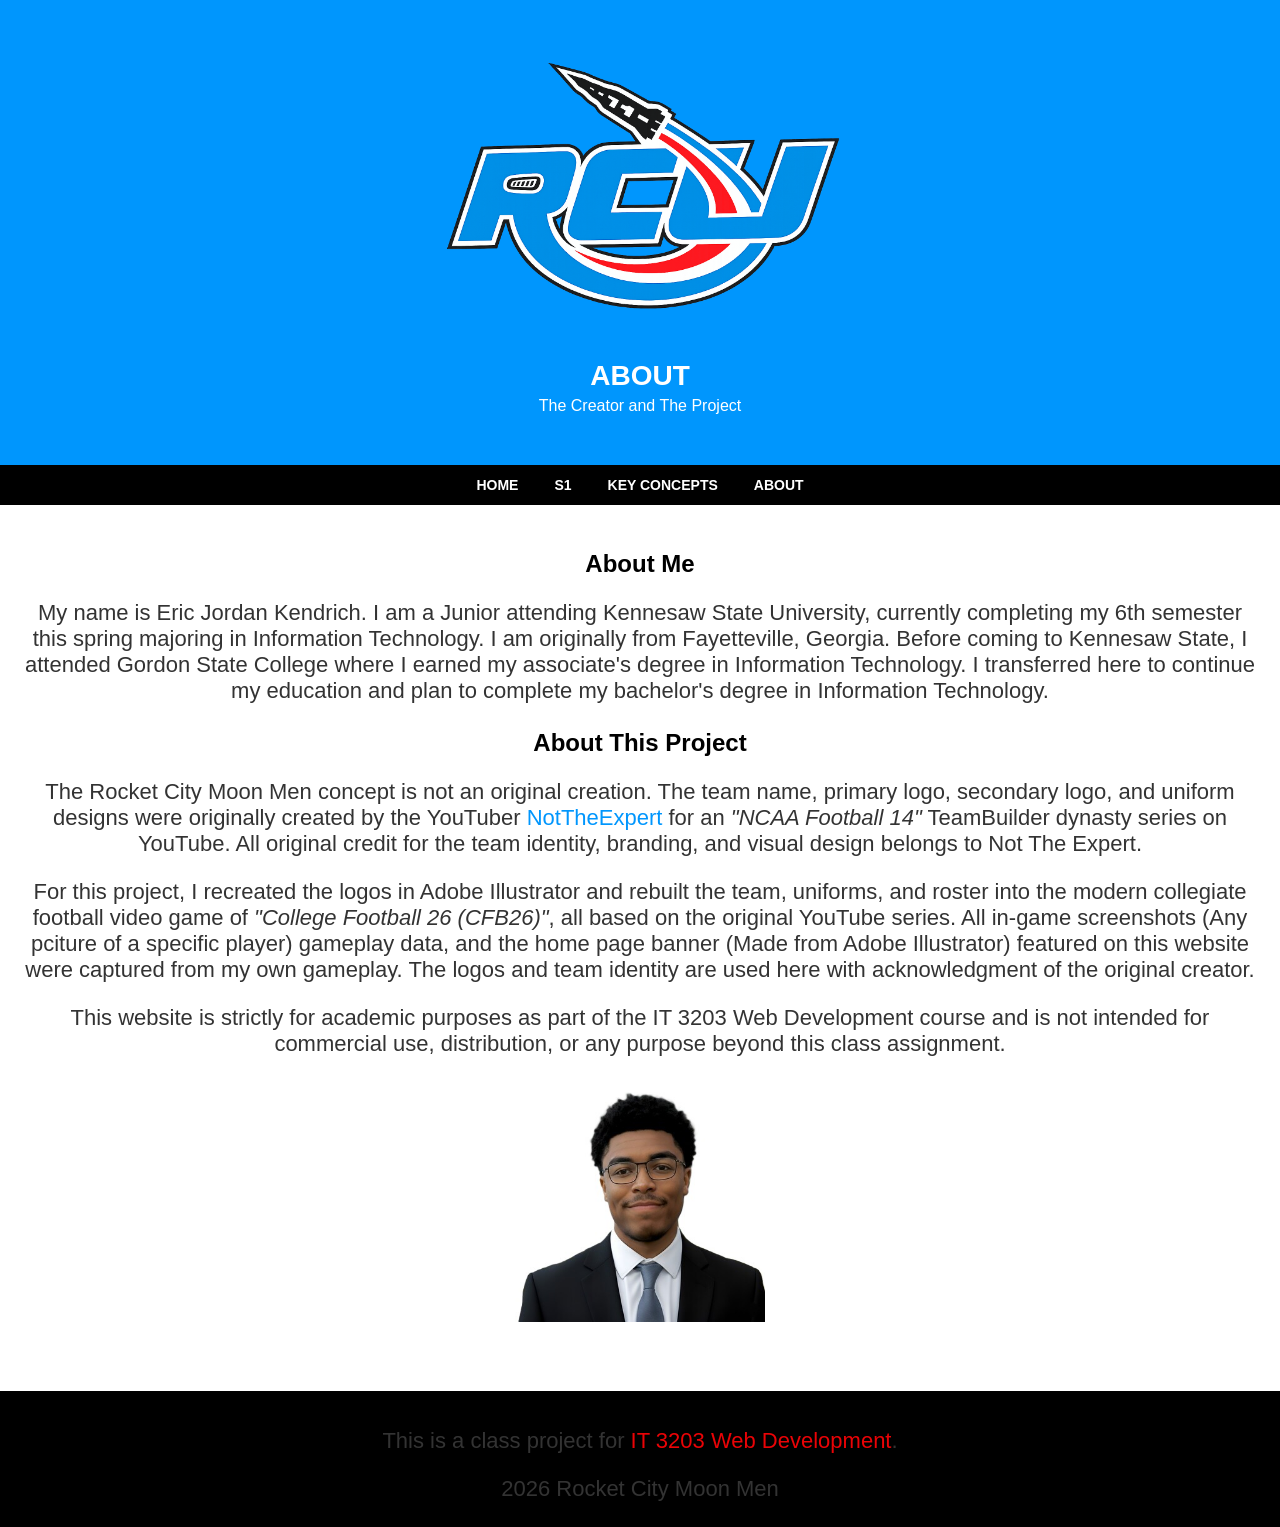
<file: About.html>
<!DOCTYPE html>
<html lang="en">
<head>
<meta charset="UTF-8">
<meta name="viewport" content="width=device-width, initial-scale=1.0">
<title>Rocket City Moon Men | About</title>
<link rel="stylesheet" href="style.css">

</head>
<body>
<div id="banner">
<img class="banner-logo" src="images/Primary-Logo.png" alt="RCU Logo">
<p class="banner-title">ABOUT</p>
<p class="banner-subtitle">The Creator and The Project</p>
        
 </div>
<nav class="navbar">
<a href="index.html" class="nav-link nav-active">HOME</a>
<a href="Season1.html" class="nav-link">S1</a>
<a href="Concepts.html" class="nav-link">KEY CONCEPTS</a>
<a href="About.html" class="nav-link">ABOUT</a>

</nav>
<div id="main-content">
<div class="centered-text">
<h2>About Me</h2>
<p>My name is Eric Jordan Kendrich. I am a Junior attending Kennesaw State University, 
   currently completing my 6th semester this spring majoring in Information Technology.
    I am originally from Fayetteville, Georgia. Before coming to Kennesaw State, 
    I attended Gordon State College where I earned my associate's degree in Information Technology. 
    I transferred here to continue my education and plan to complete my bachelor's degree in Information Technology.</p></p>
</div>
<h2>About This Project</h2>
<div class="centered-text">

<p>The Rocket City Moon Men concept is not an original creation. The team name, 
primary logo, secondary logo, and uniform designs were originally created by 
the YouTuber <a href="https://www.youtube.com/@NTE_" target="_blank">NotTheExpert</a> 
for an <i>"NCAA Football 14"</i> TeamBuilder dynasty series on YouTube. 
All original credit for the team identity, branding, and visual design belongs to Not The Expert. 
</p>

<p>
For this project, I recreated the logos in Adobe Illustrator and rebuilt the 
team, uniforms, and roster into the modern collegiate football video game of <i>"College Football 26 (CFB26)"</i>, 
 all based on the original YouTube series. 
    
All in-game screenshots (Any pciture of a specific player) gameplay data, and the home page banner (Made from Adobe Illustrator) featured on this 
website were captured from my own gameplay. The logos and team identity are 
used here with acknowledgment of the original creator.
</p>

<p> 
This website is strictly for academic purposes as part of the IT 3203 Web 
Development course and is not intended for commercial use, distribution, 
or any purpose beyond this class assignment.
</p>

</div>

<div class="image-center">
<img src="images/Headshot-Photo.jpg" alt="Headshot Photo" style="max-width: 250px;">
</div>

</div>

<div id="footer">
<p>This is a class project for <a href="https://ksuweb.github.io/IT3203/" style="color: #ea0306;">IT 3203 Web Development</a>.</p>
<p>2026 Rocket City Moon Men</p>
</div>

</body>
</html>
</file>
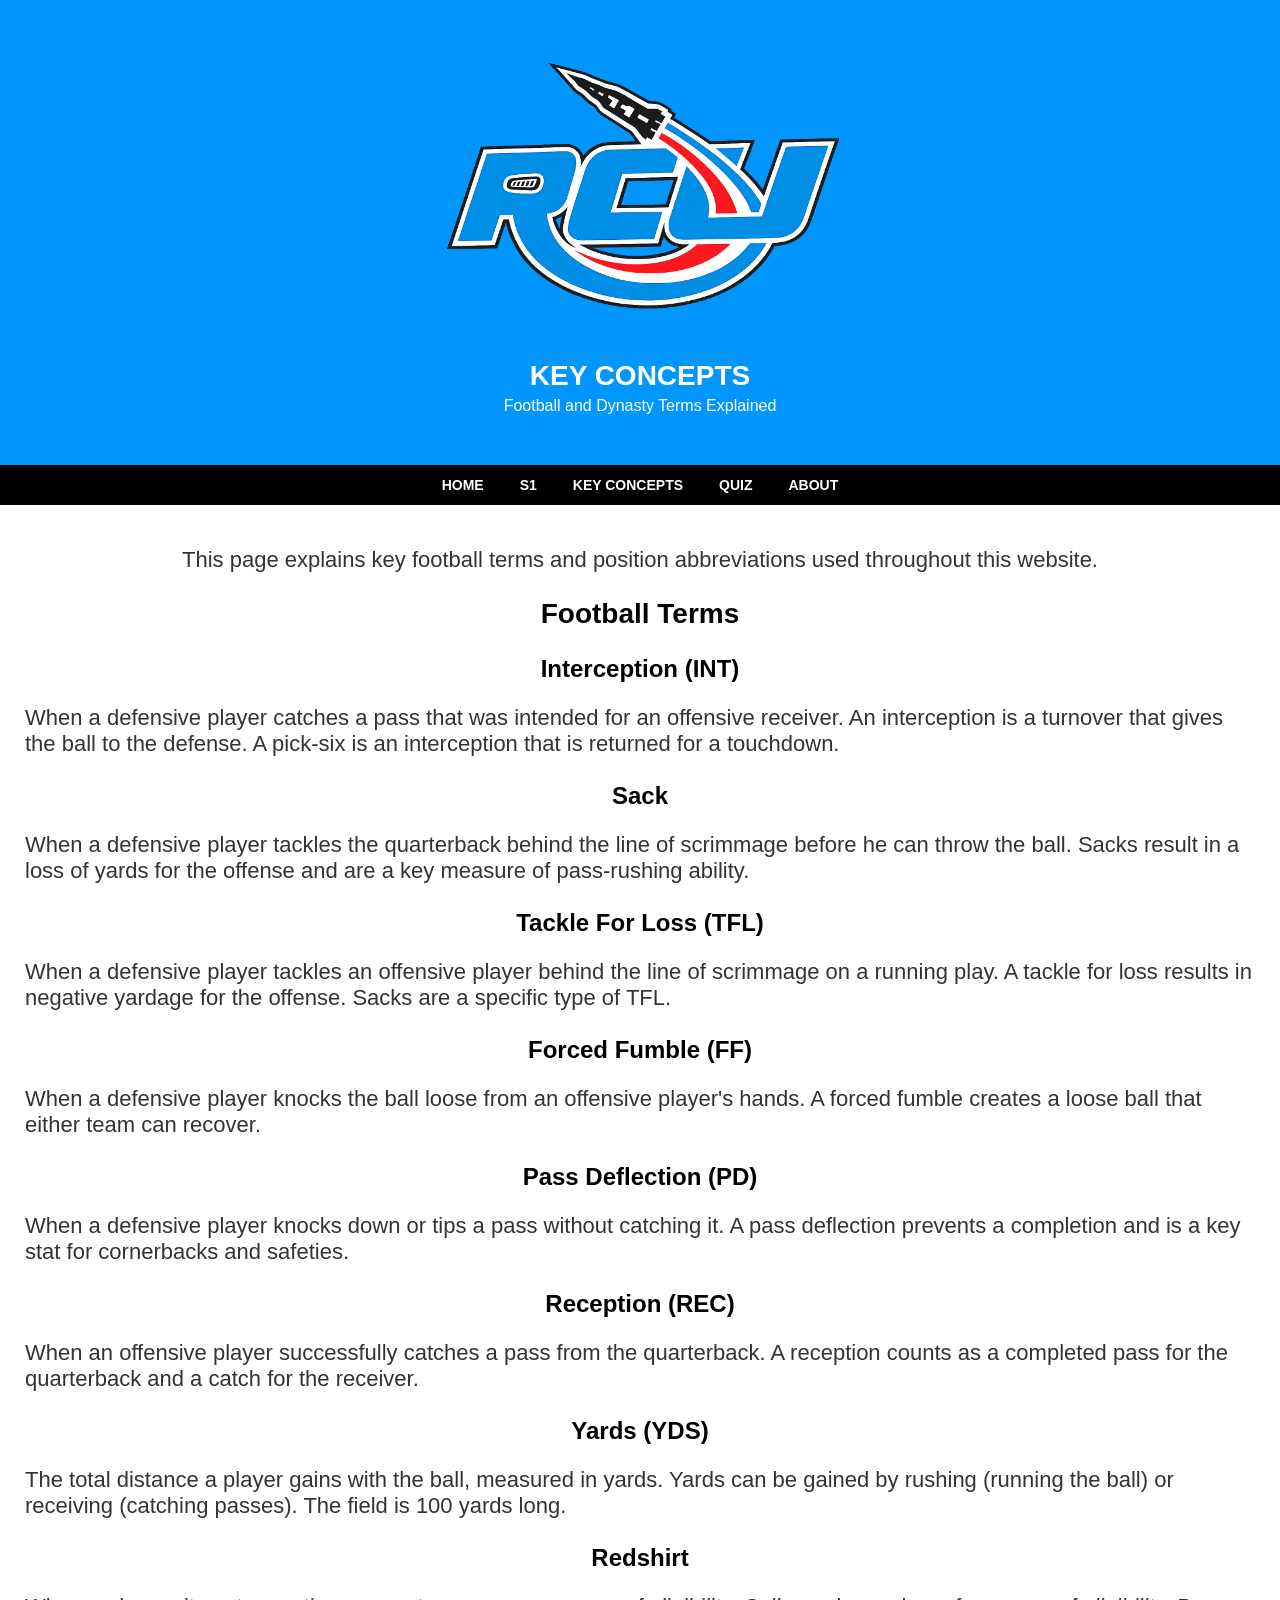
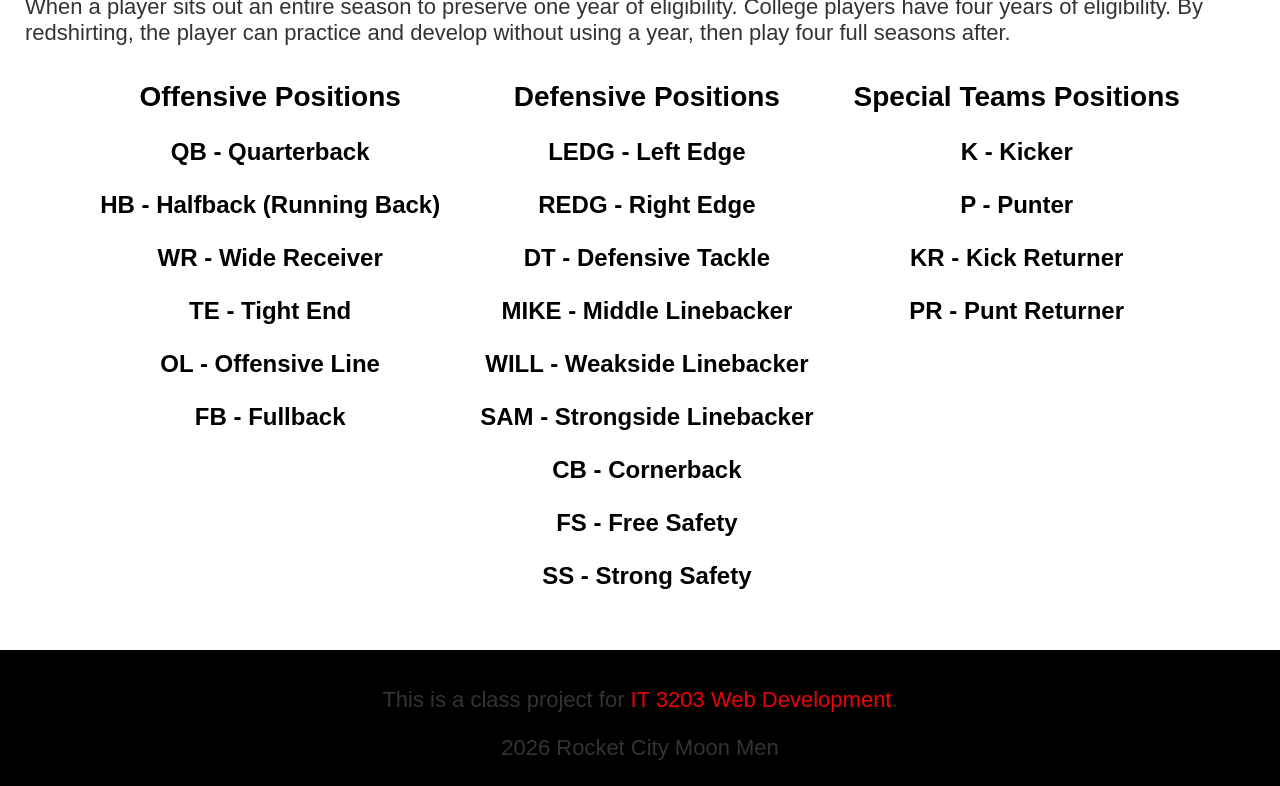
<file: Concepts.html>
<!DOCTYPE html>
<html lang="en">
<head>
<meta charset="UTF-8">
<meta name="viewport" content="width=device-width, initial-scale=1.0">
<title>Rocket City Moon Men | Key Concepts</title>
<link rel="stylesheet" href="style.css">
</head>
<body>
<div id="banner">
<img class="banner-logo" src="images/Primary-Logo.png" alt="RCU Logo">
<p class="banner-title">KEY CONCEPTS</p>
<p class="banner-subtitle">Football and Dynasty Terms Explained</p>
</div>
<nav class="navbar">
<a href="index.html" class="nav-link">HOME</a>
<a href="Season1.html" class="nav-link">S1</a>
<a href="Concepts.html" class="nav-link nav-active">KEY CONCEPTS</a>
<a href="Quiz.html" class="nav-link">QUIZ</a>
<a href="About.html" class="nav-link">ABOUT</a>
</nav>

<div id="main-content">
<p style="text-align: center;">This page explains key football terms and position abbreviations used throughout this website.</p>
 
<h1>Football Terms</h1>
 
<h2>Interception (INT)</h2>
<p>When a defensive player catches a pass that was intended for an offensive receiver. 
   An interception is a turnover that gives the ball to the defense. A pick-six is an 
   interception that is returned for a touchdown. </p>
 
<h2>Sack</h2>
<p>When a defensive player tackles the quarterback behind the line of scrimmage before he 
   can throw the ball. Sacks result in a loss of yards for the offense and are a key
   measure of pass-rushing ability. </p>
 
<h2>Tackle For Loss (TFL)</h2>
<p>When a defensive player tackles an offensive player behind the line of scrimmage on a running play. 
   A tackle for loss results in negative yardage for the offense. Sacks are a specific type of TFL. </p>
 
<h2>Forced Fumble (FF)</h2>
<p>When a defensive player knocks the ball loose from an offensive player's hands. 
   A forced fumble creates a loose ball that either team can recover. </p>

<h2>Pass Deflection (PD)</h2>
<p>When a defensive player knocks down or tips a pass without catching it. 
   A pass deflection prevents a completion and is a key stat for cornerbacks and safeties. </p>

<h2>Reception (REC)</h2>
<p>When an offensive player successfully catches a pass from the quarterback. 
   A reception counts as a completed pass for the quarterback and a catch for the receiver. </p>

<h2>Yards (YDS)</h2>
<p>The total distance a player gains with the ball, measured in yards. 
   Yards can be gained by rushing (running the ball) or receiving (catching passes). 
   The field is 100 yards long.</p>

<h2>Redshirt</h2>
<p>When a player sits out an entire season to preserve one year of eligibility. 
   College players have four years of eligibility. By redshirting, the player can 
   practice and develop without using a year, then play four full seasons after.</p>
 

<div class="three-column" style="display: flex; justify-content: center; gap: 40px; text-align: center;">

<div>
<h1>Offensive Positions</h1>
 
<h2>QB - Quarterback</h2>
<h2>HB - Halfback (Running Back)</h2>
<h2>WR - Wide Receiver</h2>
<h2>TE - Tight End</h2>
<h2>OL - Offensive Line</h2>
<h2>FB - Fullback</h2>

</div>

<div> 
<h1>Defensive Positions</h1>

<h2>LEDG - Left Edge </h2>
<h2>REDG - Right Edge </h2>
<h2>DT - Defensive Tackle</h2>
<h2>MIKE - Middle Linebacker</h2>
<h2>WILL - Weakside Linebacker</h2>
<h2>SAM - Strongside Linebacker</h2>
<h2>CB - Cornerback</h2>
<h2>FS - Free Safety</h2>
<h2>SS - Strong Safety</h2>

</div>

<div>
<h1>Special Teams Positions</h1>
 
<h2>K - Kicker</h2>
<h2>P - Punter</h2>
<h2>KR - Kick Returner </h2>
<h2>PR - Punt Returner</h2>
</div>

</div>
</div>
<div id="footer">
<p>This is a class project for <a href="https://ksuweb.github.io/IT3203/" style="color: #ea0306;">IT 3203 Web Development</a>.</p>
<p>2026 Rocket City Moon Men</p>
</div>
</div>
</body>
</html>
</file>
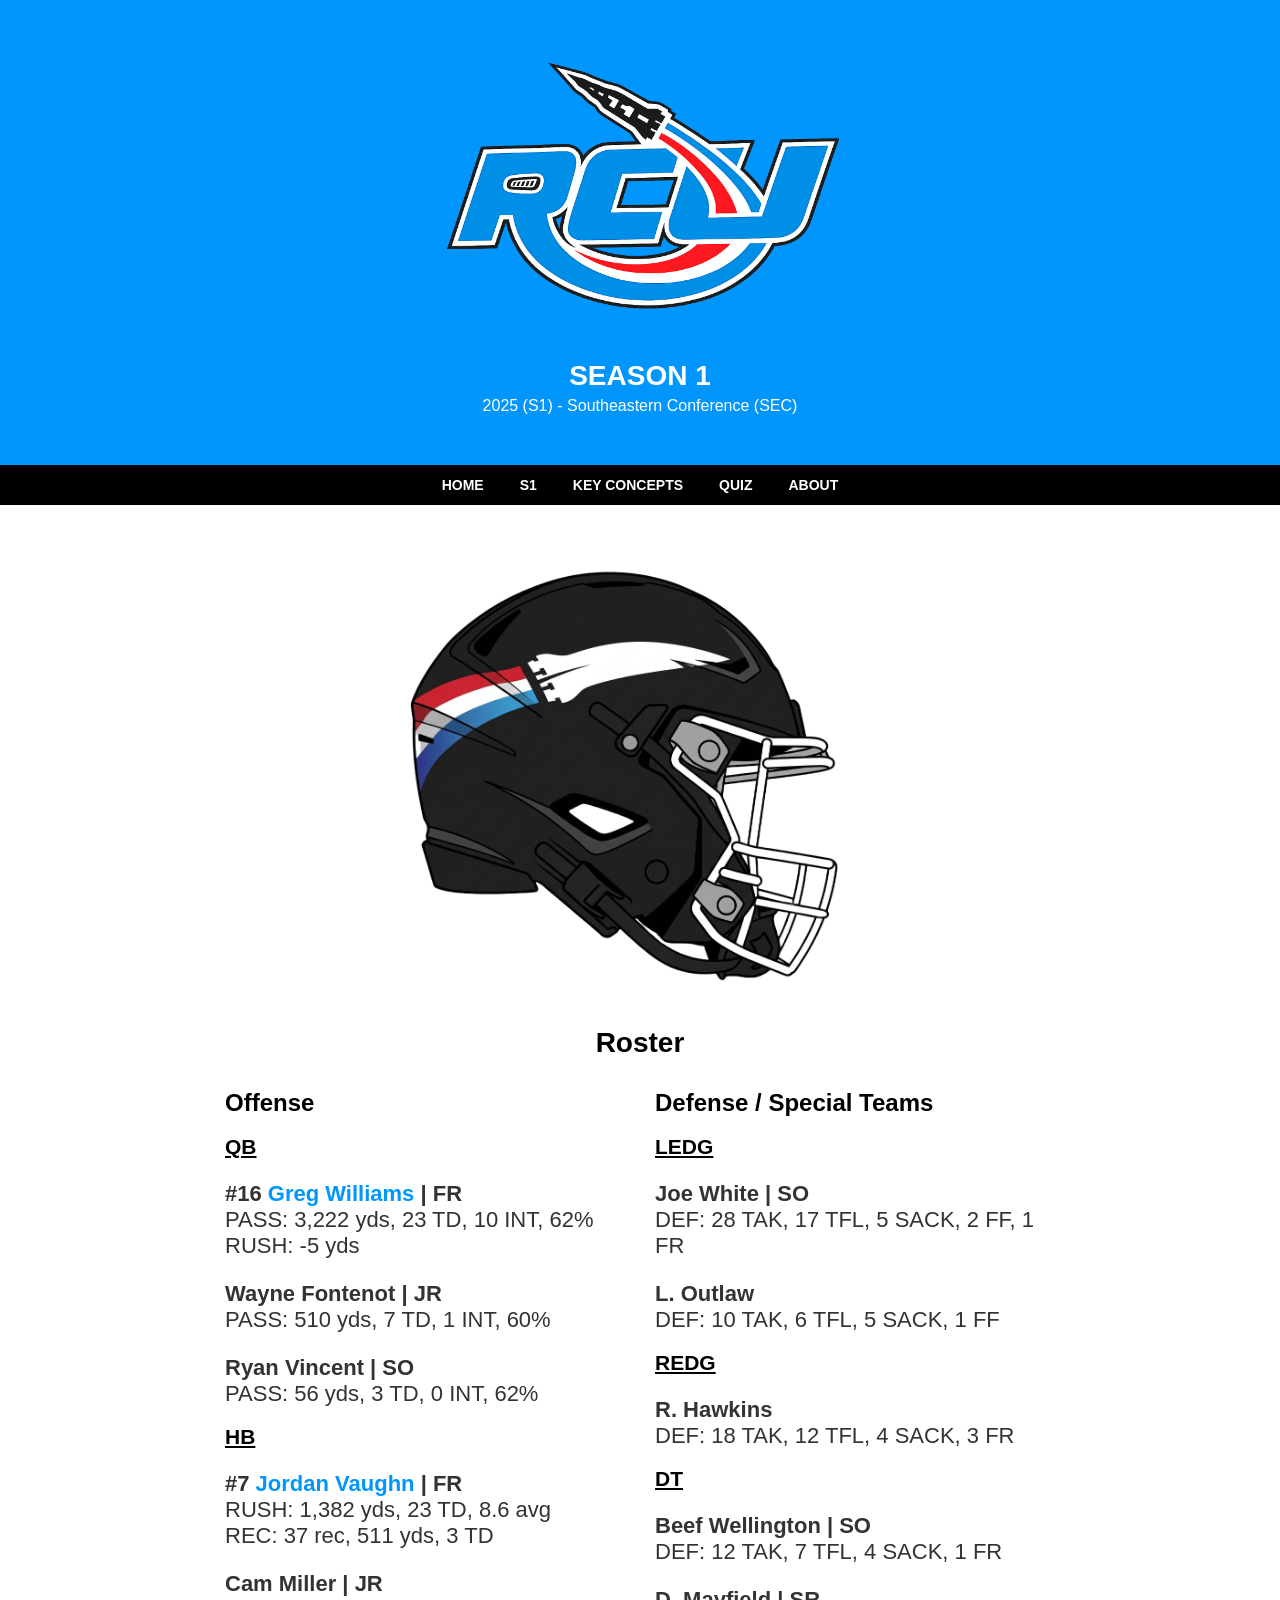
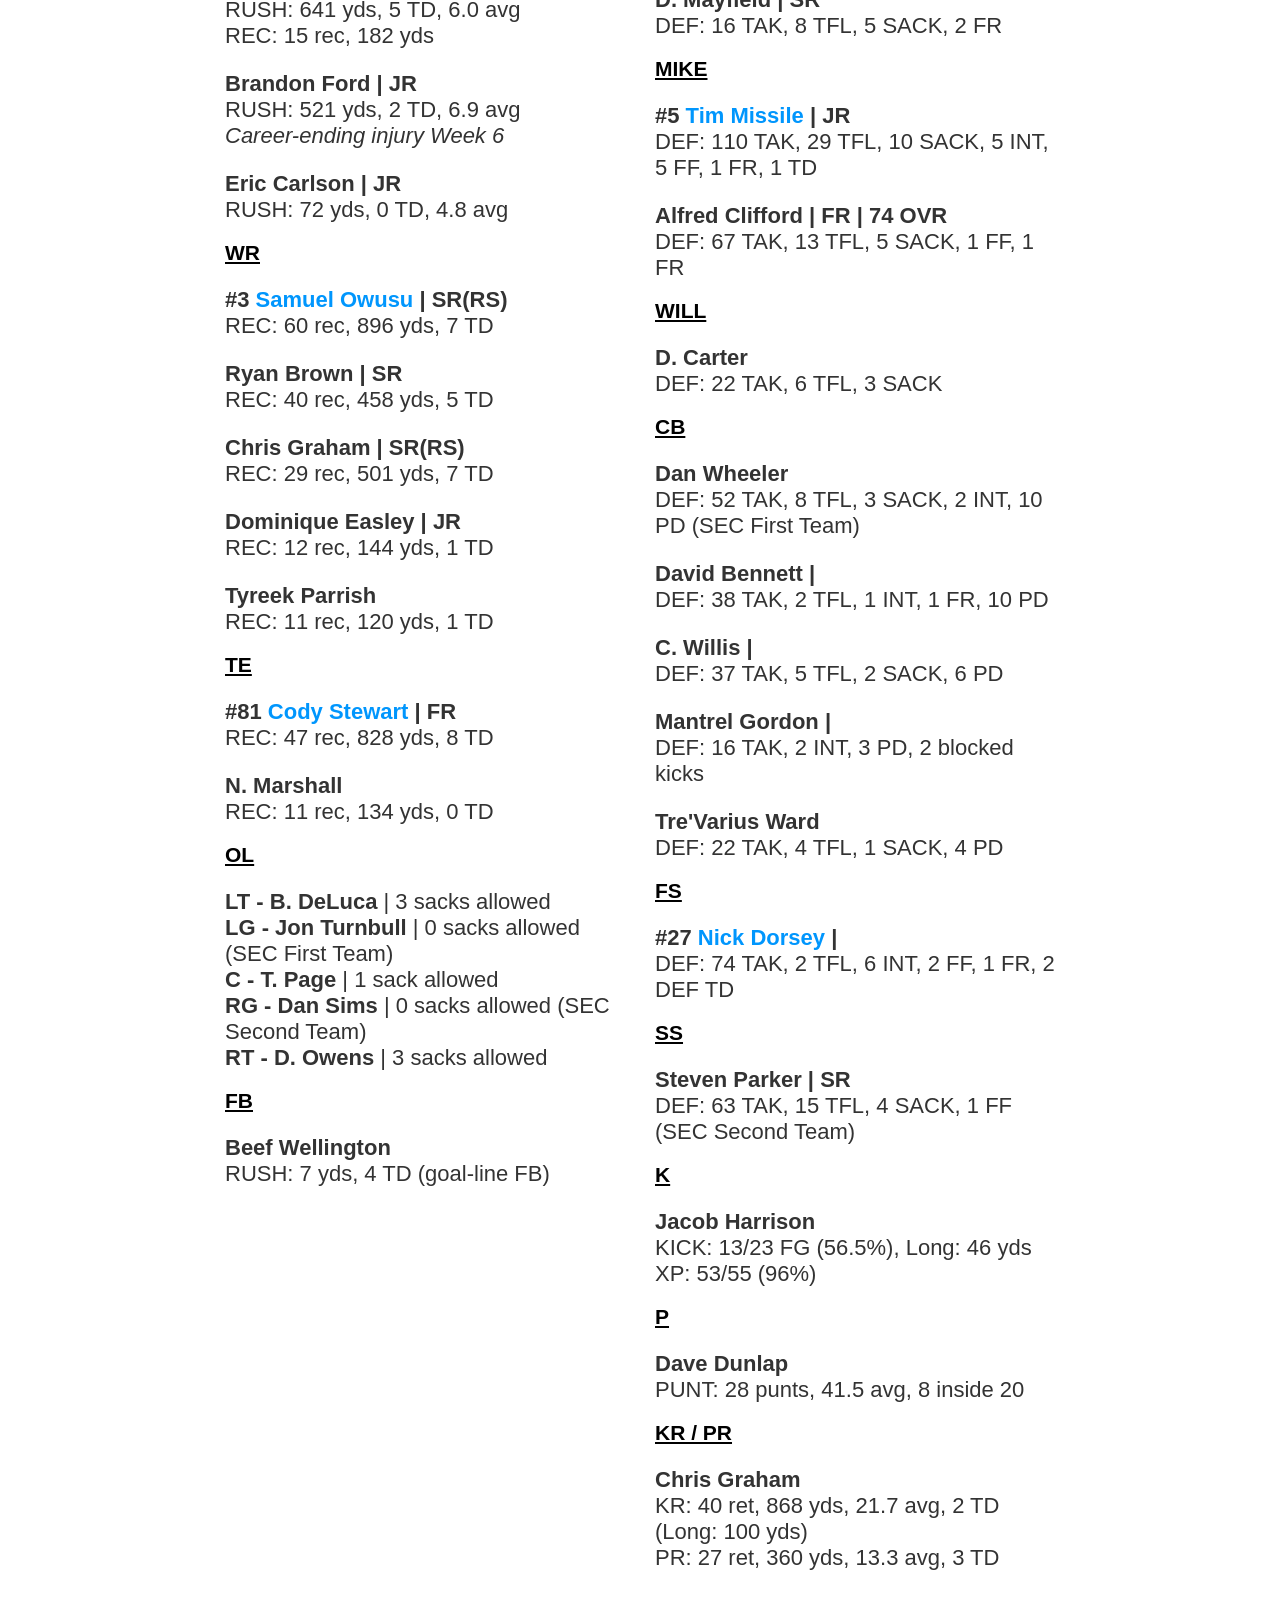
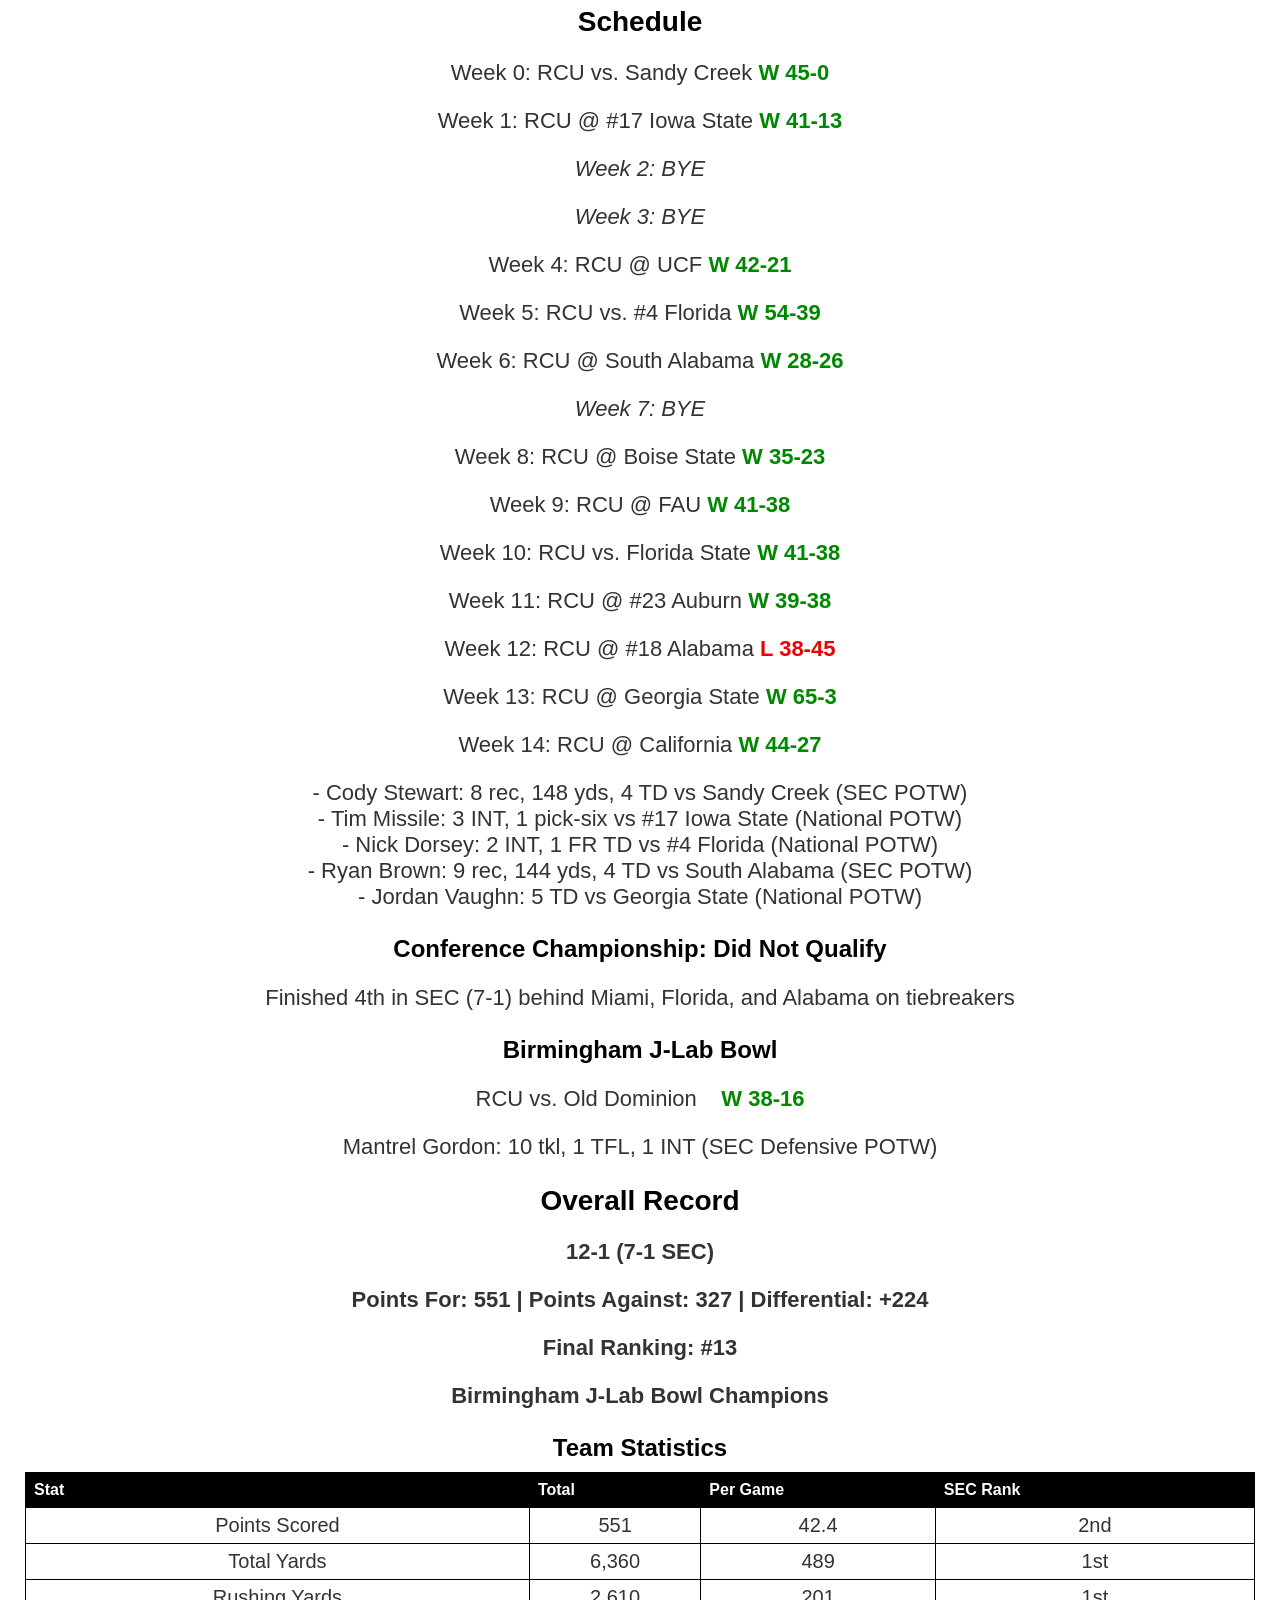
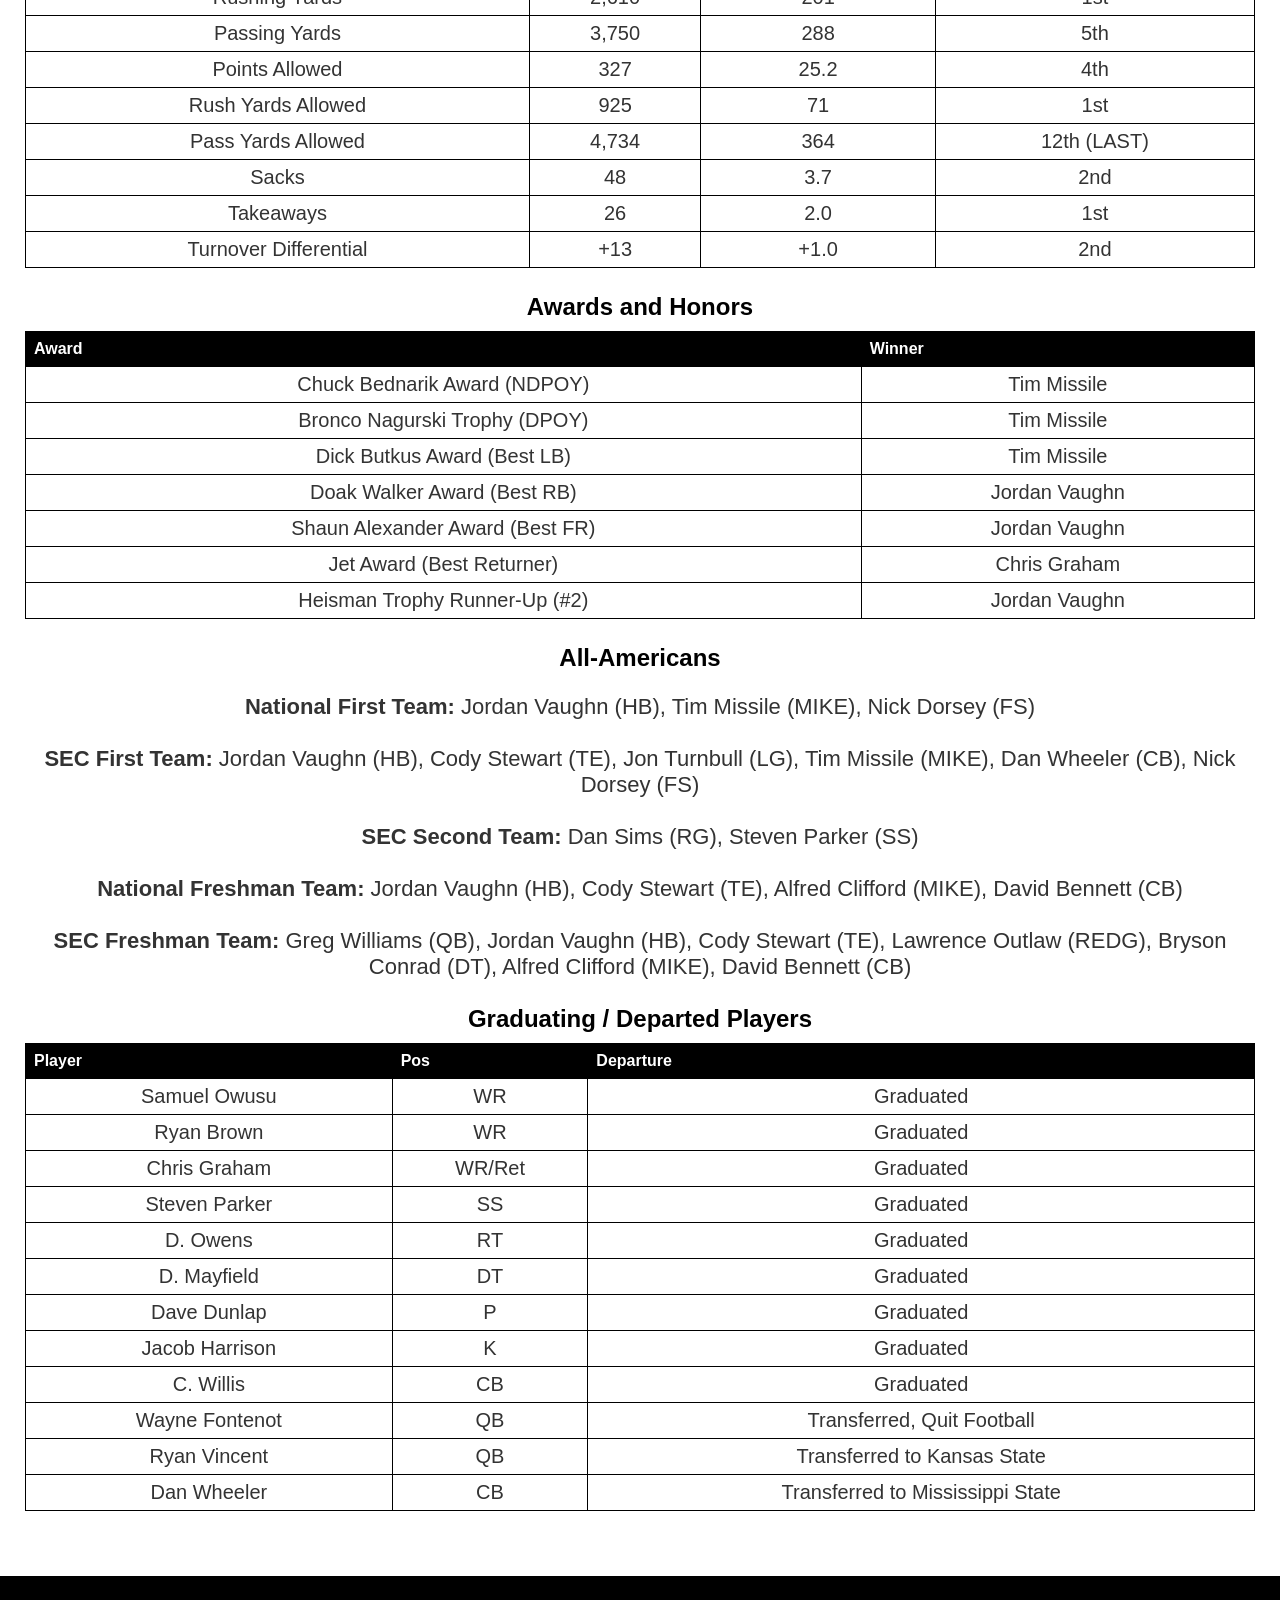
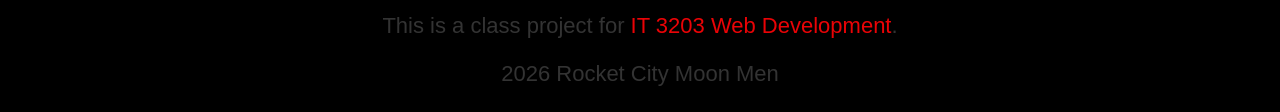
<file: Season1.html>
<!DOCTYPE html>
<html lang="en">
<head>
<meta charset="UTF-8">
<meta name="viewport" content="width=device-width, initial-scale=1.0">
<title>Rocket City Moon Men | Season 1</title>
<link rel="stylesheet" href="style.css">
</head>

<body>
<div id="banner">
<img class="banner-logo" src="images/Primary-Logo.png" alt="RCU Logo">
<p class="banner-title">SEASON 1</p>
<p class="banner-subtitle">2025 (S1) - Southeastern Conference (SEC)</p>
</div>

<nav class="navbar">
<a href="index.html" class="nav-link">HOME</a>
<a href="Season1.html" class="nav-link">S1</a>
<a href="Concepts.html" class="nav-link nav-active">KEY CONCEPTS</a>
<a href="Quiz.html" class="nav-link">QUIZ</a>
<a href="About.html" class="nav-link">ABOUT</a>
</nav>

<div id="main-content">

<div class="uniforms-center">
<img src="images/Helmet.png" alt="Rocket City Moon Men uniform lineup" style="max-width: 500px;">
</div>


<h1>Roster</h1>
<div class="two-column">

<div class="column">
<h2 style="text-align: left;">Offense</h2>

<h3>QB</h3>

<p><b> #16 <a href="Player-Williams.html" class="star-player"> 
    Greg Williams </a> | FR</b><br> PASS: 3,222 yds, 23 TD, 10 INT, 62% <br>RUSH: -5 yds </p>

<p><b>Wayne Fontenot | JR</b><br> PASS: 510 yds, 7 TD, 1 INT, 60% </p>
<p><b>Ryan Vincent | SO</b><br> PASS: 56 yds, 3 TD, 0 INT, 62% </p>

<h3>HB</h3>

<p><b>#7 <a href="Player-Vaughn.html" class="star-player">
    Jordan Vaughn</a> | FR </b><br> RUSH: 1,382 yds, 23 TD, 8.6 avg<br> REC: 37 rec, 511 yds, 3 TD </p>

<p><b>Cam Miller | JR </b><br> RUSH: 641 yds, 5 TD, 6.0 avg<br> REC: 15 rec, 182 yds </p>
<p><b>Brandon Ford | JR</b><br> RUSH: 521 yds, 2 TD, 6.9 avg <br> <em> Career-ending injury Week 6</em></p>
<p><b>Eric Carlson | JR</b><br> RUSH: 72 yds, 0 TD, 4.8 avg</p>

<h3>WR</h3>
<p><b>#3 <a href="Player-Owusu.html" class="star-player">
    Samuel Owusu </a> | SR(RS)</b><br>REC: 60 rec, 896 yds, 7 TD </p>
    
<p><b>Ryan Brown | SR</b><br>REC: 40 rec, 458 yds, 5 TD</p>
<p><b>Chris Graham | SR(RS) </b><br> REC: 29 rec, 501 yds, 7 TD</p>
<p><b>Dominique Easley | JR </b><br>REC: 12 rec, 144 yds, 1 TD</p>
<p><b>Tyreek Parrish </b><br>REC: 11 rec, 120 yds, 1 TD</p>

<h3>TE</h3>

 <p><b>#81 <a href="Player-Stewart.html" class="star-player">
    Cody Stewart</a> | FR </b><br>REC: 47 rec, 828 yds, 8 TD </p>

<p><b>N. Marshall </b><br>REC: 11 rec, 134 yds, 0 TD</p>

<h3>OL</h3>

<p>
<b>LT - B. DeLuca</b> | 3 sacks allowed<br>
<b>LG - Jon Turnbull</b> | 0 sacks allowed (SEC First Team)<br>
<b>C - T. Page</b> | 1 sack allowed<br>
<b>RG - Dan Sims</b> | 0 sacks allowed (SEC Second Team)<br>
<b>RT - D. Owens</b> | 3 sacks allowed
</p>

<h3>FB</h3>
<p><b>Beef Wellington</b><br>RUSH: 7 yds, 4 TD (goal-line FB)</p>
</div>

<div class="column">
<h2 style="text-align: left;">Defense / Special Teams</h2>

<h3>LEDG</h3>

<p><b> Joe White | SO </b><br> DEF: 28 TAK, 17 TFL, 5 SACK, 2 FF, 1 FR</p>
<p><b>L. Outlaw</b><br>DEF: 10 TAK, 6 TFL, 5 SACK, 1 FF</p>

<h3>REDG</h3>

<p><b>R. Hawkins </b><br>DEF: 18 TAK, 12 TFL, 4 SACK, 3 FR</p>

<h3>DT</h3>

<p><b>Beef Wellington | SO </b><br>DEF: 12 TAK, 7 TFL, 4 SACK, 1 FR </p>
<p><b>D. Mayfield | SR </b><br> DEF: 16 TAK, 8 TFL, 5 SACK, 2 FR</p>

<h3>MIKE</h3>

<p><b>#5 <a href="Player-Missile.html" class="star-player">
    Tim Missile</a> | JR </b><br> DEF: 110 TAK, 29 TFL, 10 SACK, 5 INT, 5 FF, 1 FR, 1 TD<br></p>
    
<p><b>Alfred Clifford | FR | 74 OVR</b><br>DEF: 67 TAK, 13 TFL, 5 SACK, 1 FF, 1 FR</p>

<h3>WILL</h3>

<p><b>D. Carter</b><br>DEF: 22 TAK, 6 TFL, 3 SACK</p>

<h3>CB</h3>
<p><b>Dan Wheeler</b><br> DEF: 52 TAK, 8 TFL, 3 SACK, 2 INT, 10 PD (SEC First Team)</p>
<p><b>David Bennett | </b><br>DEF: 38 TAK, 2 TFL, 1 INT, 1 FR, 10 PD</p>
<p><b>C. Willis | </b><br>DEF: 37 TAK, 5 TFL, 2 SACK, 6 PD</p>
<p><b>Mantrel Gordon |</b><br>DEF: 16 TAK, 2 INT, 3 PD, 2 blocked kicks</p>
<p><b>Tre'Varius Ward</b><br>DEF: 22 TAK, 4 TFL, 1 SACK, 4 PD</p>

<h3>FS</h3>
<p><b>#27 <a href="Player-Dorsey.html" class="star-player">
    Nick Dorsey</a> | </b><br> DEF: 74 TAK, 2 TFL, 6 INT, 2 FF, 1 FR, 2 DEF TD<br></p>

<h3>SS</h3>
<p><b>Steven Parker | SR </b><br>DEF: 63 TAK, 15 TFL, 4 SACK, 1 FF (SEC Second Team)</p>

<h3>K</h3>
<p><b>Jacob Harrison </b><br>KICK: 13/23 FG (56.5%), Long: 46 yds<br>XP: 53/55 (96%)</p>

<h3>P</h3>
<p><b>Dave Dunlap </b><br>PUNT: 28 punts, 41.5 avg, 8 inside 20</p>

<h3>KR / PR</h3>
<p><b>Chris Graham </b><br>KR: 40 ret, 868 yds, 21.7 avg, 2 TD (Long: 100 yds)<br> PR: 27 ret, 360 yds, 13.3 avg, 3 TD<br></p>
</div>
</div>

<h1>Schedule</h1>

<div class="centered-text">
<p>Week 0: RCU vs. Sandy Creek <b class="win" >W 45-0</b></p>
<p>Week 1: RCU @ #17 Iowa State <b class="win" >W 41-13</b></p>
<p><em>Week 2: BYE</em></p>
<p><em>Week 3: BYE</em></p>
<p>Week 4: RCU @ UCF<b class="win" > W 42-21</b></p>
<p>Week 5: RCU vs. #4 Florida <b class="win" >W 54-39</b></p>
<p>Week 6: RCU @ South Alabama <b class="win" >W 28-26</b></p>
<p><em>Week 7: BYE</em></p>
<p>Week 8: RCU @ Boise State <b class="win" >W 35-23</b></p>
<p>Week 9: RCU @ FAU <b class="win" >W 41-38</b></p>
<p>Week 10: RCU vs. Florida State <b class="win" >W 41-38</b></p>
<p>Week 11: RCU @ #23 Auburn <b class="win" >W 39-38</b></p>
<p>Week 12: RCU @ #18 Alabama <b class="loss" >L 38-45</b></p>
<p>Week 13: RCU @ Georgia State <b class="win" >W 65-3</b></p>
<p>Week 14: RCU @ California <b class="win" >W 44-27</b></p>
</div>

<div class="centered-text">
<p>
 - Cody Stewart: 8 rec, 148 yds, 4 TD vs Sandy Creek (SEC POTW)<br>
- Tim Missile: 3 INT, 1 pick-six vs #17 Iowa State (National POTW)<br>
- Nick Dorsey: 2 INT, 1 FR TD vs #4 Florida (National POTW)<br>
- Ryan Brown: 9 rec, 144 yds, 4 TD vs South Alabama (SEC POTW)<br>
- Jordan Vaughn: 5 TD vs Georgia State (National POTW)
</p>

<h2>Conference Championship: Did Not Qualify</h2>
<div class="centered-text"></div>
<p>Finished 4th in SEC (7-1) behind Miami, Florida, and Alabama on tiebreakers</p>

<h2>Birmingham J-Lab Bowl</h2>
<div class="centered-text">
<p>RCU vs. Old Dominion &nbsp;&nbsp; <b class="win">W 38-16</b></p>
</div>
<p class="note">Mantrel Gordon: 10 tkl, 1 TFL, 1 INT (SEC Defensive POTW)</p>

<h1>Overall Record</h1>
<div class="centered-text">
<p><b style="font-size: 22px;">12-1 (7-1 SEC)</b></p>
<p><b>Points For: 551 | Points Against: 327 | Differential: +224</b></p>
<p><b>Final Ranking: #13</b></p>
<p><b>Birmingham J-Lab Bowl Champions</b></p></div>


<h2>Team Statistics</h2>
<table>
<tr><th>Stat</th><th>Total</th><th>Per Game</th><th>SEC Rank</th></tr>
<tr><td>Points Scored</td><td>551</td><td>42.4</td><td>2nd</td></tr>
<tr><td>Total Yards</td><td>6,360</td><td>489</td><td>1st</td></tr>
<tr><td>Rushing Yards</td><td>2,610</td><td>201</td><td>1st</td></tr>
<tr><td>Passing Yards</td><td>3,750</td><td>288</td><td>5th</td></tr>
<tr><td>Points Allowed</td><td>327</td><td>25.2</td><td>4th</td></tr>
<tr><td>Rush Yards Allowed</td><td>925</td><td>71</td><td>1st</td></tr>
<tr><td>Pass Yards Allowed</td><td>4,734</td><td>364</td><td>12th (LAST)</td></tr>
<tr><td>Sacks</td><td>48</td><td>3.7</td><td>2nd</td></tr>
<tr><td>Takeaways</td><td>26</td><td>2.0</td><td>1st</td></tr>
<tr><td>Turnover Differential</td><td>+13</td><td>+1.0</td><td>2nd</td></tr>
</table>

<h2>Awards and Honors</h2>
<table>
<tr><th>Award</th><th>Winner</th></tr>
<tr><td>Chuck Bednarik Award (NDPOY)</td><td>Tim Missile</td></tr>
<tr><td>Bronco Nagurski Trophy (DPOY)</td><td>Tim Missile</td></tr>
<tr><td>Dick Butkus Award (Best LB)</td><td>Tim Missile</td></tr>
<tr><td>Doak Walker Award (Best RB)</td><td>Jordan Vaughn</td></tr>
<tr><td>Shaun Alexander Award (Best FR)</td><td>Jordan Vaughn</td></tr>
<tr><td>Jet Award (Best Returner)</td><td>Chris Graham</td></tr>
<tr><td>Heisman Trophy Runner-Up (#2)</td><td>Jordan Vaughn</td></tr>
</table>

<h2>All-Americans</h2>
<p style="text-align: center;">
<b>National First Team:</b> Jordan Vaughn (HB), Tim Missile (MIKE), Nick Dorsey (FS)<br><br>
<b>SEC First Team:</b> Jordan Vaughn (HB), Cody Stewart (TE), Jon Turnbull (LG), Tim Missile (MIKE), Dan Wheeler (CB), Nick Dorsey (FS)<br><br>
<b>SEC Second Team:</b> Dan Sims (RG), Steven Parker (SS)<br><br>
<b>National Freshman Team:</b> Jordan Vaughn (HB), Cody Stewart (TE), Alfred Clifford (MIKE), David Bennett (CB)<br><br>
<b>SEC Freshman Team:</b> Greg Williams (QB), Jordan Vaughn (HB), Cody Stewart (TE), Lawrence Outlaw (REDG), Bryson Conrad (DT), Alfred Clifford (MIKE), David Bennett (CB)
</p>

<h2>Graduating / Departed Players</h2>
<table>
<tr><th>Player</th><th>Pos</th><th>Departure</th></tr>
<tr><td>Samuel Owusu</td><td>WR</td><td>Graduated</td></tr>
<tr><td>Ryan Brown</td><td>WR</td><td>Graduated</td></tr>
<tr><td>Chris Graham</td><td>WR/Ret</td><td>Graduated</td></tr>
<tr><td>Steven Parker</td><td>SS</td><td>Graduated</td></tr>
<tr><td>D. Owens</td><td>RT</td><td>Graduated</td></tr>
<tr><td>D. Mayfield</td><td>DT</td><td>Graduated</td></tr>
<tr><td>Dave Dunlap</td><td>P</td><td>Graduated</td></tr>
<tr><td>Jacob Harrison</td><td>K</td><td>Graduated</td></tr>
<tr><td>C. Willis</td><td>CB</td><td>Graduated</td></tr>
<tr><td>Wayne Fontenot</td><td>QB</td><td>Transferred, Quit Football</td></tr>
<tr><td>Ryan Vincent</td><td>QB</td><td>Transferred to Kansas State</td></tr>
<tr><td>Dan Wheeler</td><td>CB</td><td>Transferred to Mississippi State</td></tr>
</table>

</div>
</div>

<div id="footer">
<p>This is a class project for <a href="https://ksuweb.github.io/IT3203/" style="color: #ea0306;">IT 3203 Web Development</a>.</p>
<p>2026 Rocket City Moon Men</p>
</div>

</body>
</html>
</file>
<file: style.css>
body 
{ margin: 0; padding: 0; 
  font-family: Verdana, sans-serif; 
  background-color: #ffffff; 
  color: #222222; }

h1 
{ font-size: 28px;          
  color: #000000;            
  text-align: center;        
  margin-top: 25px;         
  margin-bottom: 5px; }


h2 
{ font-size: 24px;
  color: #000000;
  text-align: center;
  margin-top: 25px;
  margin-bottom: 10px; }

h3 
{ font-size: 21px;
  color: #000000;
  text-decoration: underline; 
  margin-top: 18px;
  margin-bottom: 5px; }


p 
{ font-size: 22px;
  color: #333333;
  margin-bottom: 10px; }

a 
{ color: #0096fd;            
  text-decoration: none; }

table 
{ width: 100%;              
  border-collapse: collapse; 
  margin-top: 10px;
  margin-bottom: 15px; }


th 
{ background-color: #000000;
  color: #ffffff;          
  padding: 8px;               
  text-align: left;          
  border: 1px solid #000000; }

td 
{ padding: 6px 8px;
  font-size: 20px;
  border: 1px solid #000000; 
  color: #333333; }

ul 
{ padding-left: 25px;
  color: #333333; }

li { margin-bottom: 6px;
     font-size: 20px;   }

img 
{ max-width: 100%;
  margin: 0 auto;
  height: auto; }

#banner 
{ background-color: #0096fd;
  text-align: center;
  padding: 50px 25px; }

#main-content 
{ max-width: 1250px;
  margin: 0 auto;
  padding: 20px 25px; }

#footer 
{ background-color: #000000;
  text-align: center;
  padding: 15px;
  margin-top: 30px;
  color: #999999;
  font-size: 14px; }

.navbar 
{ display: flex;             
  justify-content: center;   
  flex-wrap: wrap;           
  background-color: #000000;
  padding: 0; }

.nav-link 
{ color: #ffffff;             
  padding: 12px 18px;        
  text-decoration: none;     
  font-size: 14px;
  font-weight: bold; }

.nav-active 
{ background-color: #000000;
  color: #ffffff; }

.banner-logo 
{ display: block;             
  max-height: 300px;          
  margin: 0 auto;           
  margin-bottom: 10px; }

.banner-title 
{ color: #ffffff;          
  font-size: 28px;
  font-weight: bold;
  margin: 0; }

.banner-subtitle 
{ color: #ffffff;
  font-size: 16px;
    margin: 5px 0 0 0; }

.centered-text { text-align: center; }

.bold { font-weight: bold;}


.image-center 
{ text-align: center;
  margin: 15px 0; }


.star-player 
{ color: #0096fd;
  font-weight: bold; }


.info-row 
{ display: flex;              
  justify-content: center;    
  gap: 25px;                  
  margin: 20px 0;
  text-align: center; }

.info-box 
{ flex: 1;
  max-width: 380px; }

.two-column 
{ display: flex;
  gap: 30px;
  justify-content: center; }

.column 
{ flex: 1;
  max-width: 400px; }

.uniforms-center 
{ text-align: center;
  margin: 30px 0; }

.uniforms-image 
{ max-width: 400px;
    width: 100%;
    height: auto;
    display: block;
    margin: 0 auto; }

.nav-link:hover 
{ background-color: #ea0306;
  color: #ffffff;
  text-decoration: none; }

.star-player:hover 
{ color: #ea0306;
  text-decoration: underline; }

.win 
{ color: #008800;
  font-weight: bold; }

.loss 
{ color: #ea0306;
  font-weight: bold; }

.quiz-question 
{ margin-bottom: 25px;
  padding: 15px;
  border: 1px solid #000000; }
 
.quiz-question p 
{ font-weight: bold; }
 
.quiz-result 
{ padding: 10px;
  margin-top: 5px;
  font-weight: bold; }
 
.correct 
{ color: #008800; }
 
.incorrect 
{ color: #ea0306; }
 
.quiz-score 
{ text-align: center;
  font-size: 24px;
  font-weight: bold;
  margin: 20px 0; }
 
.pass 
{ color: #008800; }
 
.fail 
{ color: #ea0306; }
 
.quiz-btn 
{ display: block;
  margin: 15px auto;
  padding: 12px 30px;
  font-size: 16px;
  font-weight: bold;
  color: #ffffff;
  background-color: #000000;
  border: none;
  cursor: pointer; }
 
.quiz-btn:hover 
{ background-color: #0096fd; }

@media (max-width: 768px) 

{

.two-column 
{ flex-direction: column;
  gap: 10px; }

.column 
{ max-width: 100%; }

.banner-logo 
{ max-height: 120px !important; }

#main-content 
{ padding: 15px 15px;
  max-width: 100% !important; }

h1 { font-size: 24px; }
h2 { font-size: 18px; }

img 
{ max-width: 100% !important;
  height: auto !important; }

.uniforms-center img 
{ max-width: 350px !important; }

.image-center img 
{ max-width: 300px !important; }

}

@media (max-width: 480px) 

{

.navbar 
{ flex-direction: column;
  align-items: center; }

.nav-link 
{ padding: 10px 15px;
  font-size: 13px;
  width: 100%;
  text-align: center; }

h1 { font-size: 20px; }
h2 { font-size: 16px; }
p { font-size: 16px; }
td { font-size: 16px; }
li { font-size: 16px; }

#banner 
{ padding: 15px 10px; }

.banner-logo 
{ max-height: 150px !important; }

.banner-title 
{ font-size: 20px; }

.banner-subtitle 
{ font-size: 13px; }

img 
{ max-width: 100% !important;
  height: auto !important; }

#main-content 
{ padding: 10px 10px;
  max-width: 100% !important; }

.three-column 
{ flex-direction: column; }

.uniforms-center img 
{ max-width: 280px !important; }

.image-center img 
{ max-width: 250px !important; }

}
</file>
